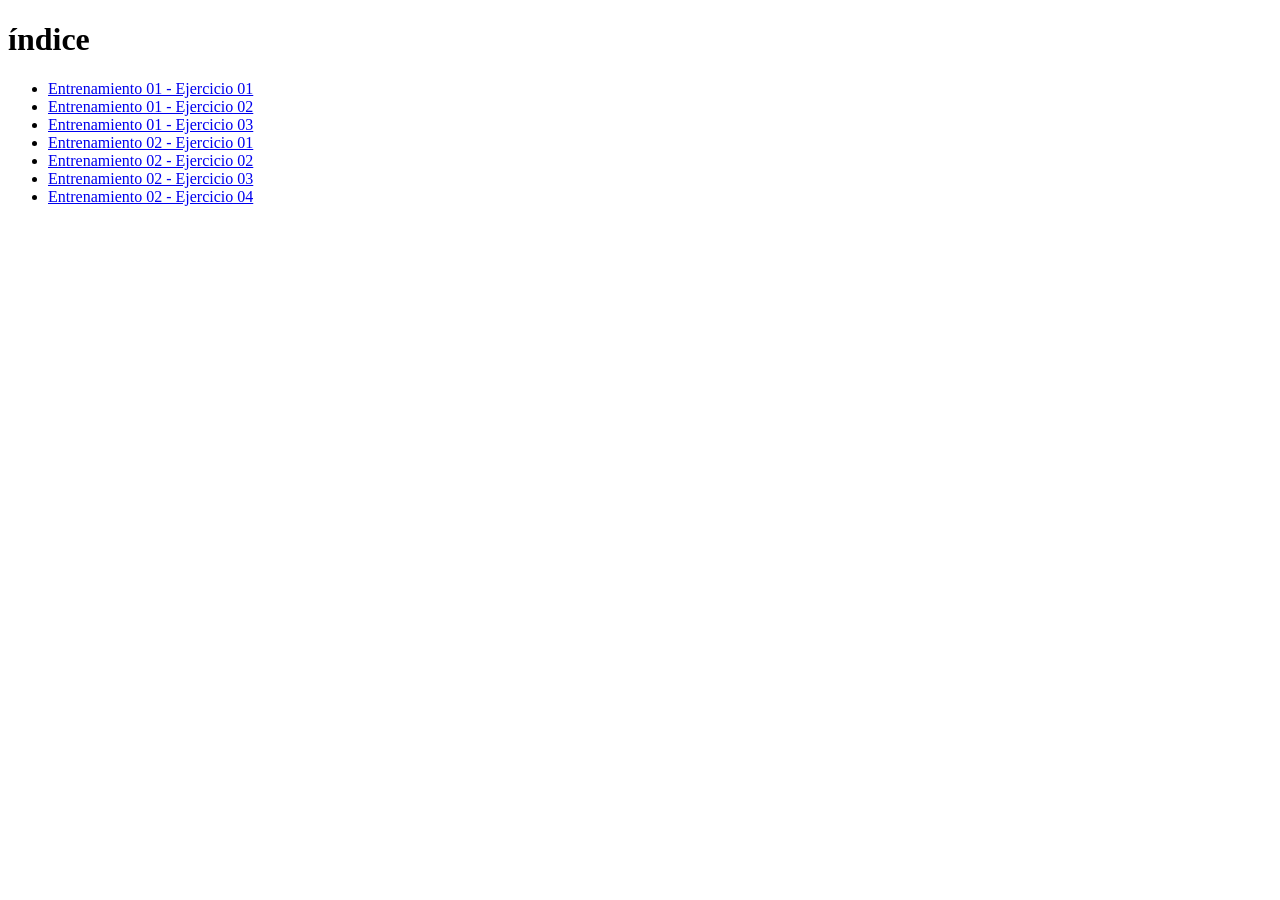
<file: index.html>
<!DOCTYPE html>
<html lang="es">
    <head>
        <meta charset="UTF-8">
        <title>índice</title>
    </head>
    <body>
        <header>
            <h1>índice</h1>
        </header>
         <main>
        <ul>
            <li>
                <a href="entrenamiento_01/ejercicio_01/index.html">Entrenamiento 01 - Ejercicio 01</a>
            </li>
            <li> 
                <a href="entrenamiento_01/ejercicio_02/index.html">Entrenamiento 01 - Ejercicio 02</a>
            </li>
            <li> 
                <a href="entrenamiento_01/ejercicio_03/index.html">Entrenamiento 01 - Ejercicio 03</a>
            </li>
             <li>
                <a href="entrenamiento_02/Modelo_01/Index.html">Entrenamiento 02 - Ejercicio 01</a>
            </li>
            <li> 
                <a href="entrenamiento_02/Modelo_02/Index.html">Entrenamiento 02 - Ejercicio 02</a>
            </li>
            <li> 
                <a href="entrenamiento_02/Modelo_03/Index.html">Entrenamiento 02 - Ejercicio 03</a>
            </li>
             <li> 
                <a href="entrenamiento_02/Modelo_04/Index.html">Entrenamiento 02 - Ejercicio 04</a>
            </li>
        </ul>
    </main>
    </body>
</html>
</file>
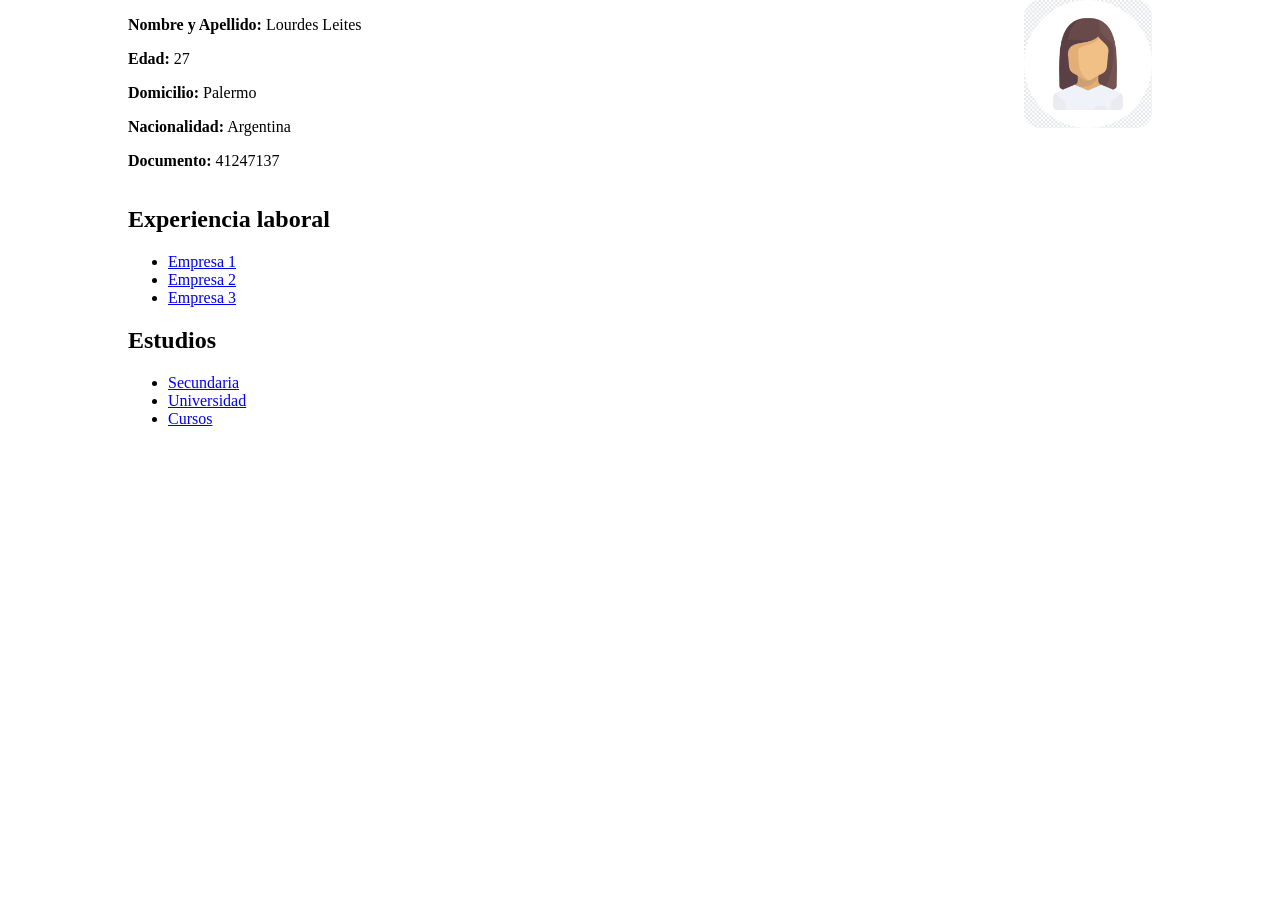
<file: entrenamiento_01/ejercicio_01/index.html>
<!DOCTYPE html>
<html lang="es">
<head>
    <title>CV</title>
     <link rel="stylesheet" href="styles.css">
</head>
<body>
    <div class="container">
        <div class="top">
            <div class="datos">
                <p><strong>Nombre y Apellido:</strong> Lourdes Leites</p>
                <p><strong>Edad:</strong> 27</p>
                <p><strong>Domicilio:</strong> Palermo</p>
                <p><strong>Nacionalidad:</strong> Argentina</p>
                <p><strong>Documento:</strong> 41247137</p>
            </div>

            <img src="foto.png"/>
        </div>

        <div class="seccion">
            <h2>Experiencia laboral</h2>
            <ul>
                <li><a href="empresas/empresa1.html">Empresa 1</a></li>
                <li><a href="empresas/empresa2.html">Empresa 2</a></li>
               <li><a href="empresas/empresa3.html">Empresa 3</a></li>
                
            </ul>
        </div>

        <div class="seccion">
            <h2>Estudios</h2>
            <ul>
                <li>
                    <a href="estudios/secundario.html">Secundaria</a></li>
                        <li><a href="estudios/universitario.html">Universidad</a></li>
                </li>
                <li><a href="estudios/curso.html">Cursos</a></li>
            </ul>
        </div>
    </div>
</body>
</html>
</file>
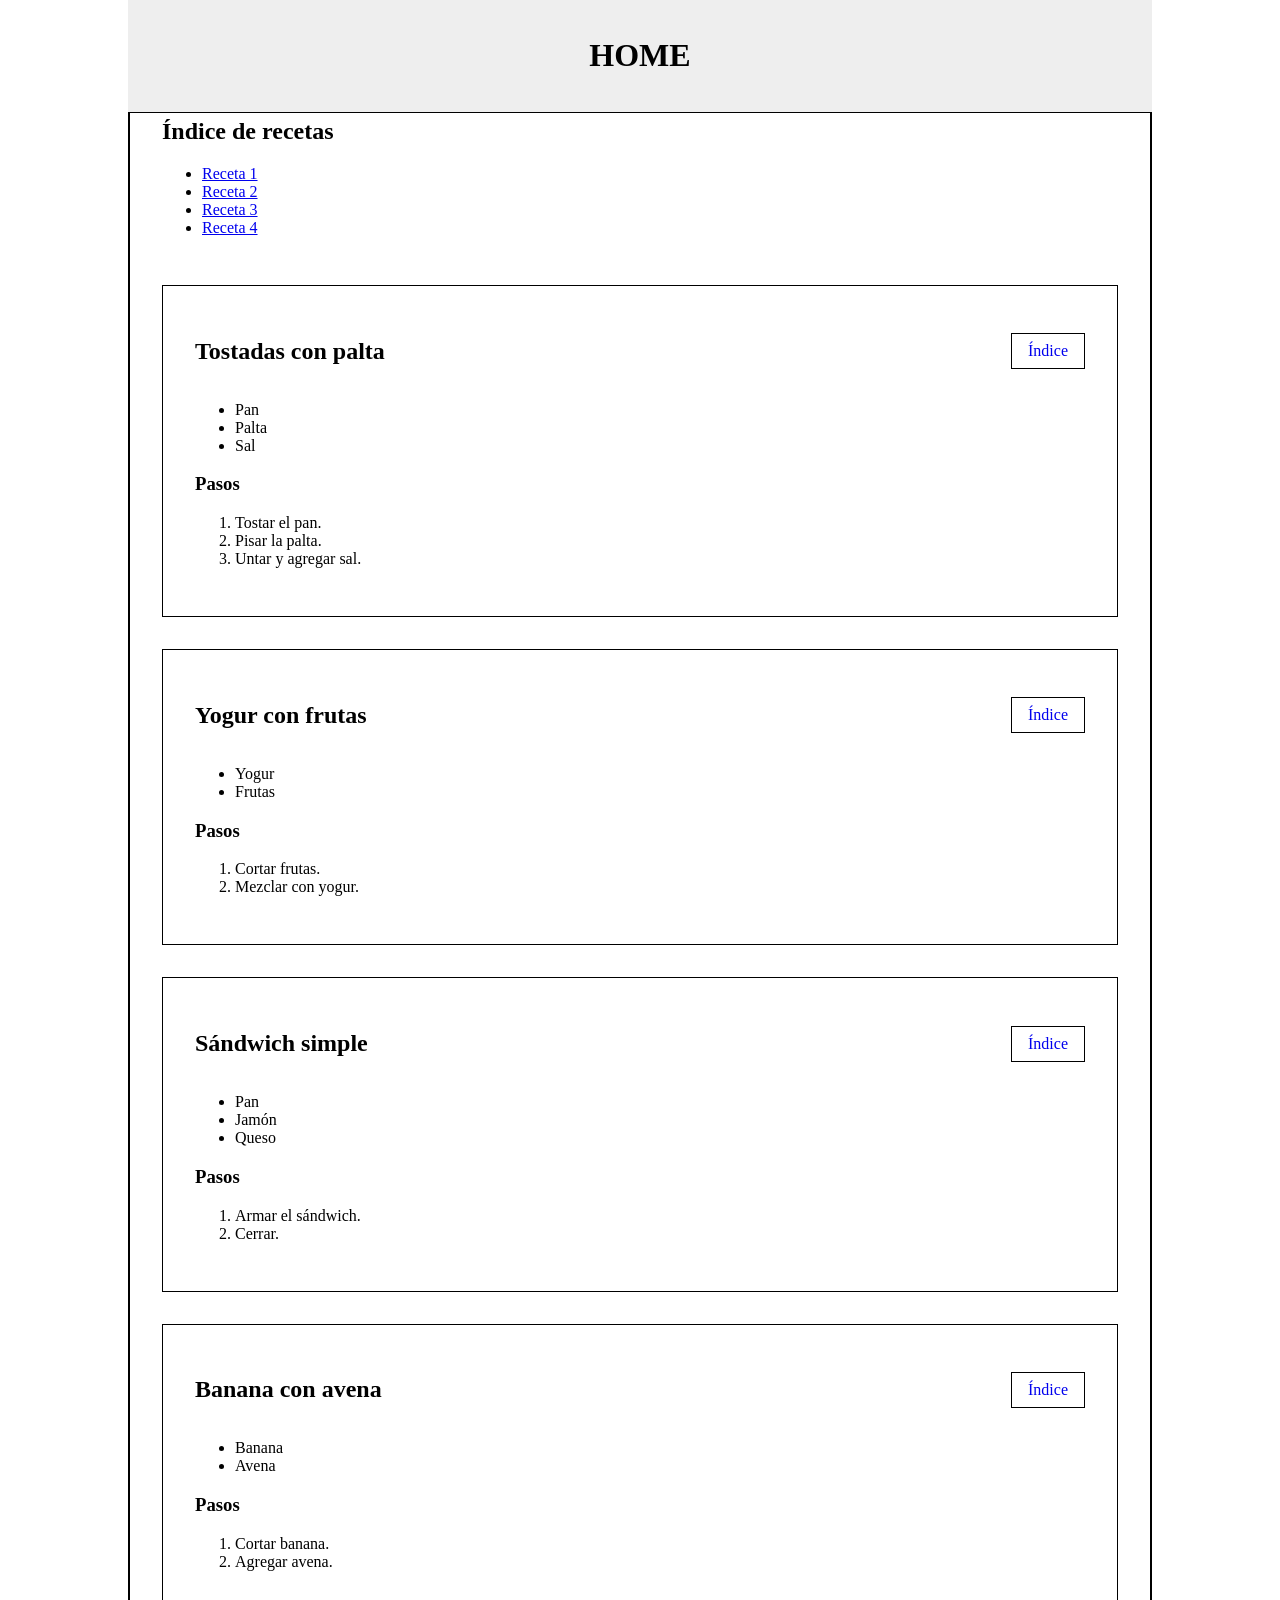
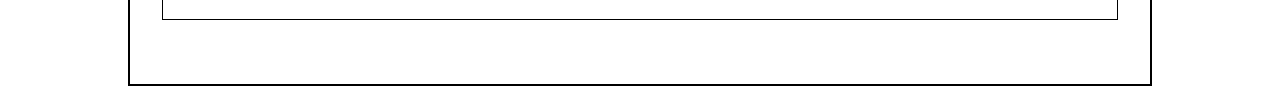
<file: entrenamiento_01/ejercicio_03/index.html>
<!DOCTYPE html>
<html lang="es">
<head>
    <meta charset="UTF-8">
    <title>Recetas</title>
    <link rel="stylesheet" href="styles.css">
</head>
<body>

<div class="container">

    <!-- HEADER -->
    <header id="home">
        <h1>HOME</h1>
    </header>

    <main>

        <!-- INDICE -->
        <section class="indice" id="indice">
            <h2>Índice de recetas</h2>
            <ul>
                <li><a href="#receta1">Receta 1</a></li>
                <li><a href="#receta2">Receta 2</a></li>
                <li><a href="#receta3">Receta 3</a></li>
                <li><a href="#receta4">Receta 4</a></li>
            </ul>
        </section>

        <!-- RECETA 1 -->
        <section id="receta1" class="receta">
            <div class="receta-header">
                <h2>Tostadas con palta</h2>
                <a href="#indice" class="btn">Índice</a>
            </div>

            <ul>
                <li>Pan</li>
                <li>Palta</li>
                <li>Sal</li>
            </ul>

            <h3>Pasos</h3>
            <ol>
                <li>Tostar el pan.</li>
                <li>Pisar la palta.</li>
                <li>Untar y agregar sal.</li>
            </ol>
        </section>

        <!-- RECETA 2 -->
        <section id="receta2" class="receta">
            <div class="receta-header">
                <h2>Yogur con frutas</h2>
                <a href="#indice" class="btn">Índice</a>
            </div>

            <ul>
                <li>Yogur</li>
                <li>Frutas</li>
            </ul>

            <h3>Pasos</h3>
            <ol>
                <li>Cortar frutas.</li>
                <li>Mezclar con yogur.</li>
            </ol>
        </section>

        <!-- RECETA 3 -->
        <section id="receta3" class="receta">
            <div class="receta-header">
                <h2>Sándwich simple</h2>
                <a href="#indice" class="btn">Índice</a>
            </div>

            <ul>
                <li>Pan</li>
                <li>Jamón</li>
                <li>Queso</li>
            </ul>

            <h3>Pasos</h3>
            <ol>
                <li>Armar el sándwich.</li>
                <li>Cerrar.</li>
            </ol>
        </section>

        <!-- RECETA 4 -->
        <section id="receta4" class="receta">
            <div class="receta-header">
                <h2>Banana con avena</h2>
                <a href="#indice" class="btn">Índice</a>
            </div>

            <ul>
                <li>Banana</li>
                <li>Avena</li>
            </ul>

            <h3>Pasos</h3>
            <ol>
                <li>Cortar banana.</li>
                <li>Agregar avena.</li>
            </ol>
        </section>

    </main>

</div>

</body>
</html>
</file>
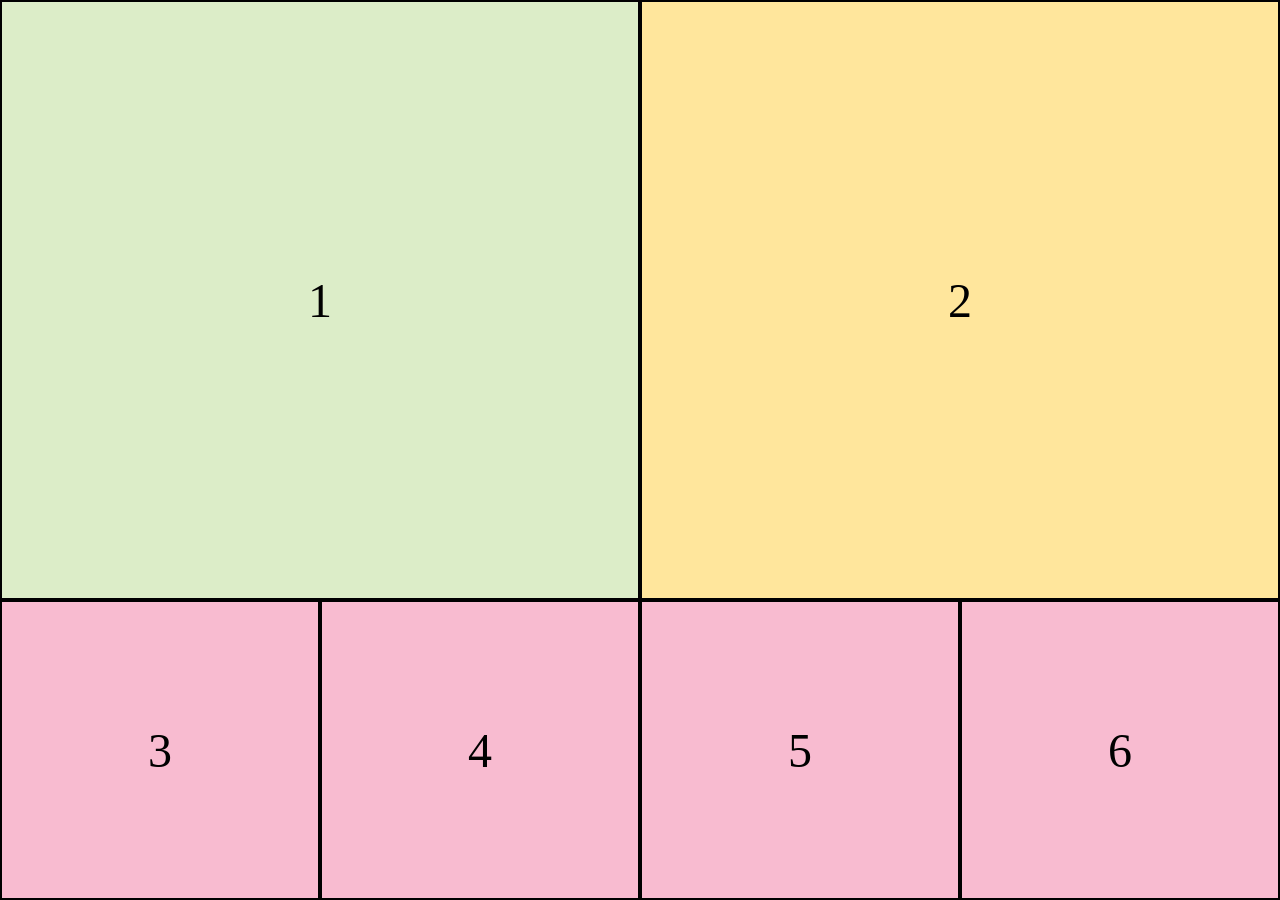
<file: Entrenamiento_02/Modelo_01/Index.html>
<!DOCTYPE html>
<html lang="en">

<head>
    <meta charset="UTF-8">
    <meta name="viewport" content="width=device-width, initial-scale=1.0">
    <title>Modelo_01</title>
    <link rel="stylesheet" href="style.css">
</head>

<body>
    <div class="contenedor">
        <div class="caja item1">1</div>
        <div class="caja item2">2</div>
        <div class="caja item3">3</div>
        <div class="caja item4">4</div>
        <div class="caja item5">5</div>
        <div class="caja item6">6</div>
    </div>
</body>

</html>
</file>
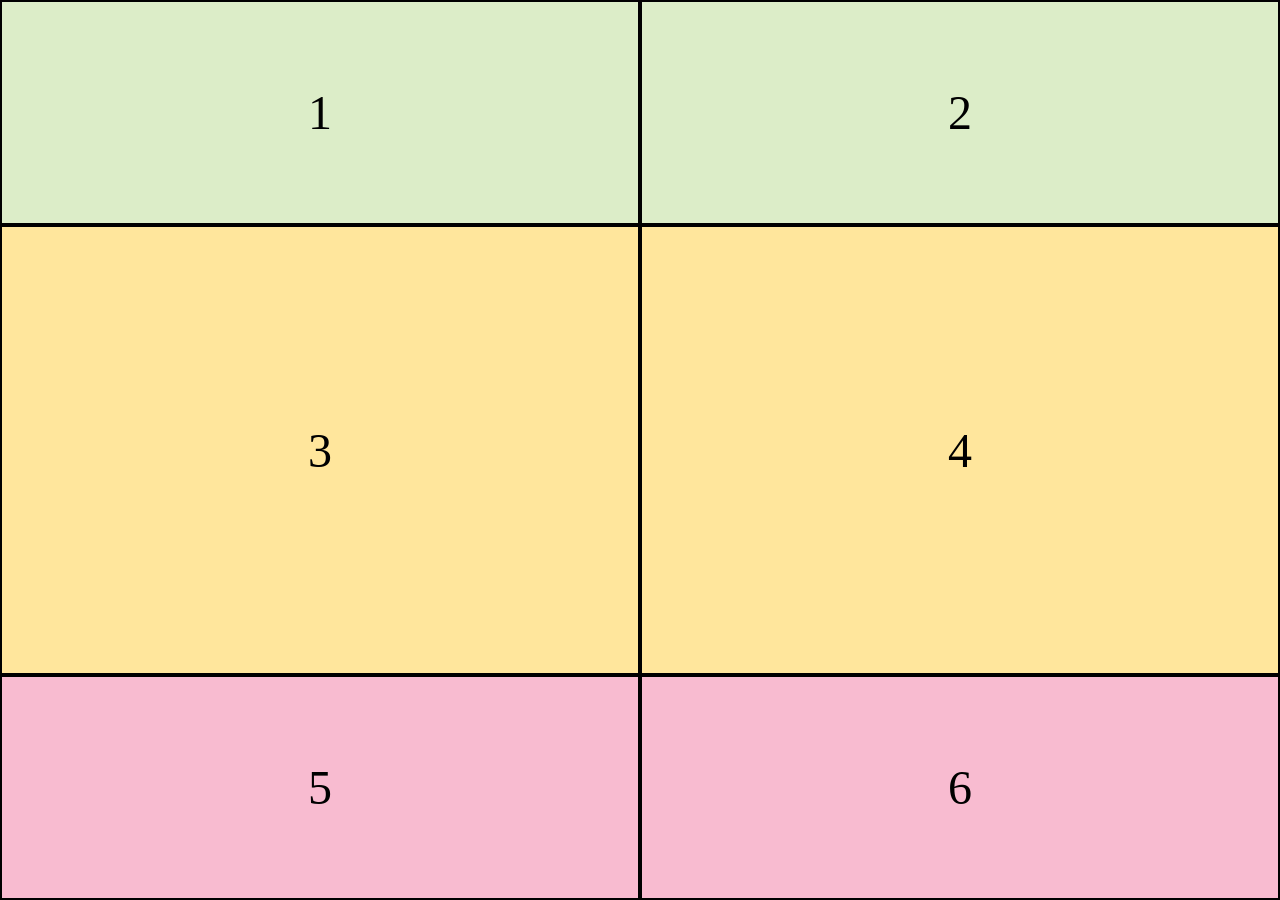
<file: Entrenamiento_02/Modelo_02/Index.html>
<!DOCTYPE html>
<html lang="en">

<head>
    <meta charset="UTF-8">
    <meta name="viewport" content="width=device-width, initial-scale=1.0">
    <title>Modelo_02</title>
    <link rel="stylesheet" href="style.css">
</head>

<body>
    <div class="contenedor">
        <div class="caja item1">1</div>
        <div class="caja item2">2</div>
        <div class="caja item3">3</div>
        <div class="caja item4">4</div>
        <div class="caja item5">5</div>
        <div class="caja item6">6</div>
    </div>
</body>

</html>
</file>
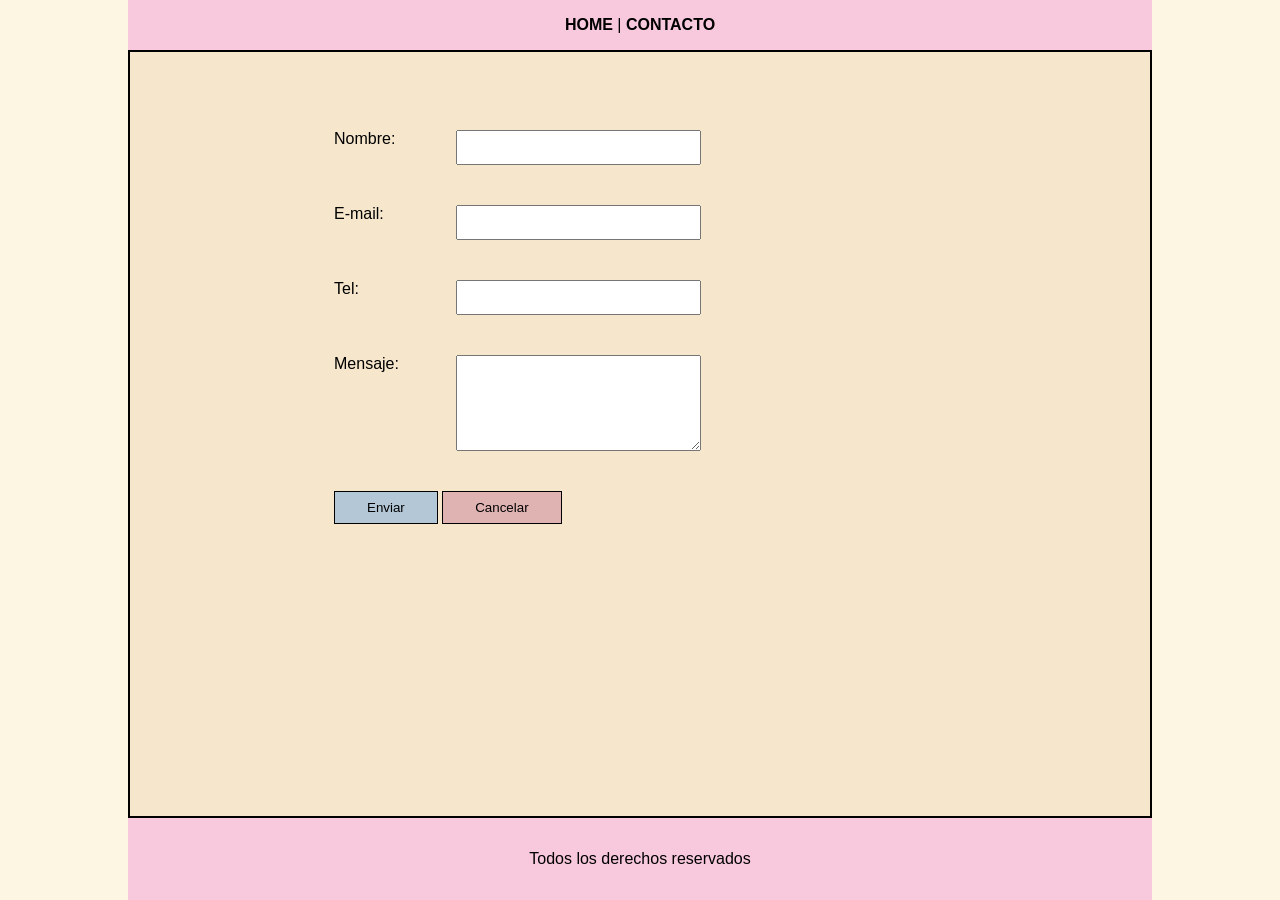
<file: entrenamiento_01/ejercicio_02/contacto.html>
<!DOCTYPE html>
<html lang="es">
<head>
    <meta charset="UTF-8">
    <title>Formulario</title>
    <link rel="stylesheet" href="styles.css">
</head>
<body>

<div class="container">

    <!-- HEADER -->
    <header>
        <nav>
            <a href="index.html">HOME</a> | 
            <a href="contacto.html">CONTACTO</a>
        </nav>
    </header>

    <!-- MAIN -->
    <main>

        <form class="formulario">

            <div class="fila">
                <label>Nombre:</label>
                <input type="text">
            </div>

            <div class="fila">
                <label>E-mail:</label>
                <input type="email">
            </div>

            <div class="fila">
                <label>Tel:</label>
                <input type="text">
            </div>

            <div class="fila">
                <label>Mensaje:</label>
                <textarea></textarea>
            </div>

            <div class="botones">
                <button type="submit" class="enviar">Enviar</button>
                <button type="reset" class="cancelar">Cancelar</button>
            </div>

        </form>

    </main>

    <!-- FOOTER -->
    <footer>
        <p>Todos los derechos reservados</p>
    </footer>

</div>

</body>
</html>
</file>
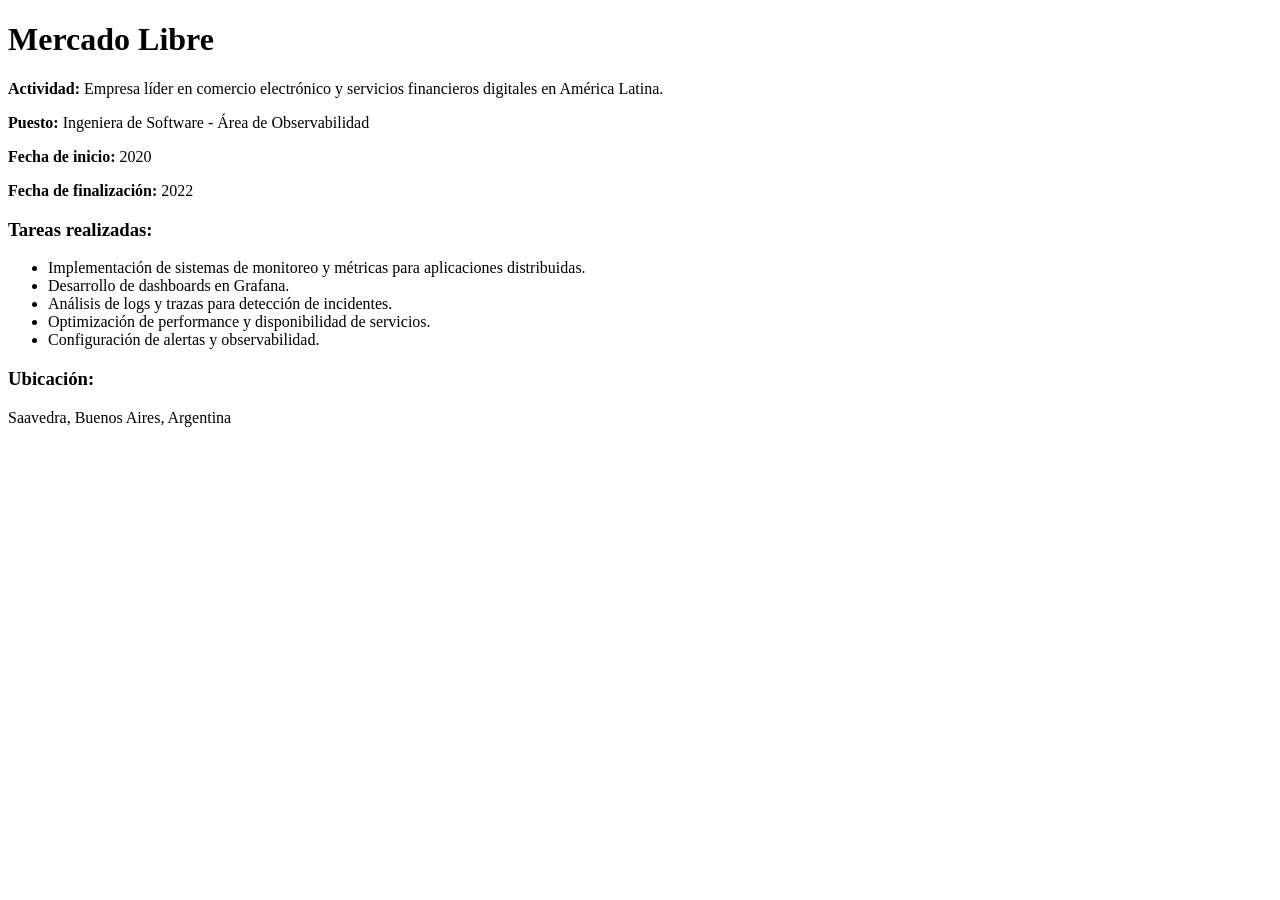
<file: entrenamiento_01/ejercicio_01/empresas/empresa1.html>
<!DOCTYPE html>
<html lang="es">
<head>
    <meta charset="UTF-8">
    <title>Empresa 1 - Mercado Libre</title>
</head>
<body>

    <header>
        <h1>Mercado Libre</h1>
    </header>

    <main>
        <p><strong>Actividad:</strong> Empresa líder en comercio electrónico y servicios financieros digitales en América Latina.</p>

        <p><strong>Puesto:</strong> Ingeniera de Software - Área de Observabilidad</p>

        <p><strong>Fecha de inicio:</strong> 2020</p>
        <p><strong>Fecha de finalización:</strong> 2022</p>

        <h3>Tareas realizadas:</h3>
        <ul>
            <li>Implementación de sistemas de monitoreo y métricas para aplicaciones distribuidas.</li>
            <li>Desarrollo de dashboards en Grafana.</li>
            <li>Análisis de logs y trazas para detección de incidentes.</li>
            <li>Optimización de performance y disponibilidad de servicios.</li>
            <li>Configuración de alertas y observabilidad.</li>
        </ul>

        <h3>Ubicación:</h3>
        <p>Saavedra, Buenos Aires, Argentina</p>

        <iframe 
            src="https://www.google.com/maps?q=Saavedra,+Buenos+Aires,+Argentina&output=embed"
            width="400" 
            height="300" 
            style="border:0;">
        </iframe>

    </main>

</body>
</html>
</file>
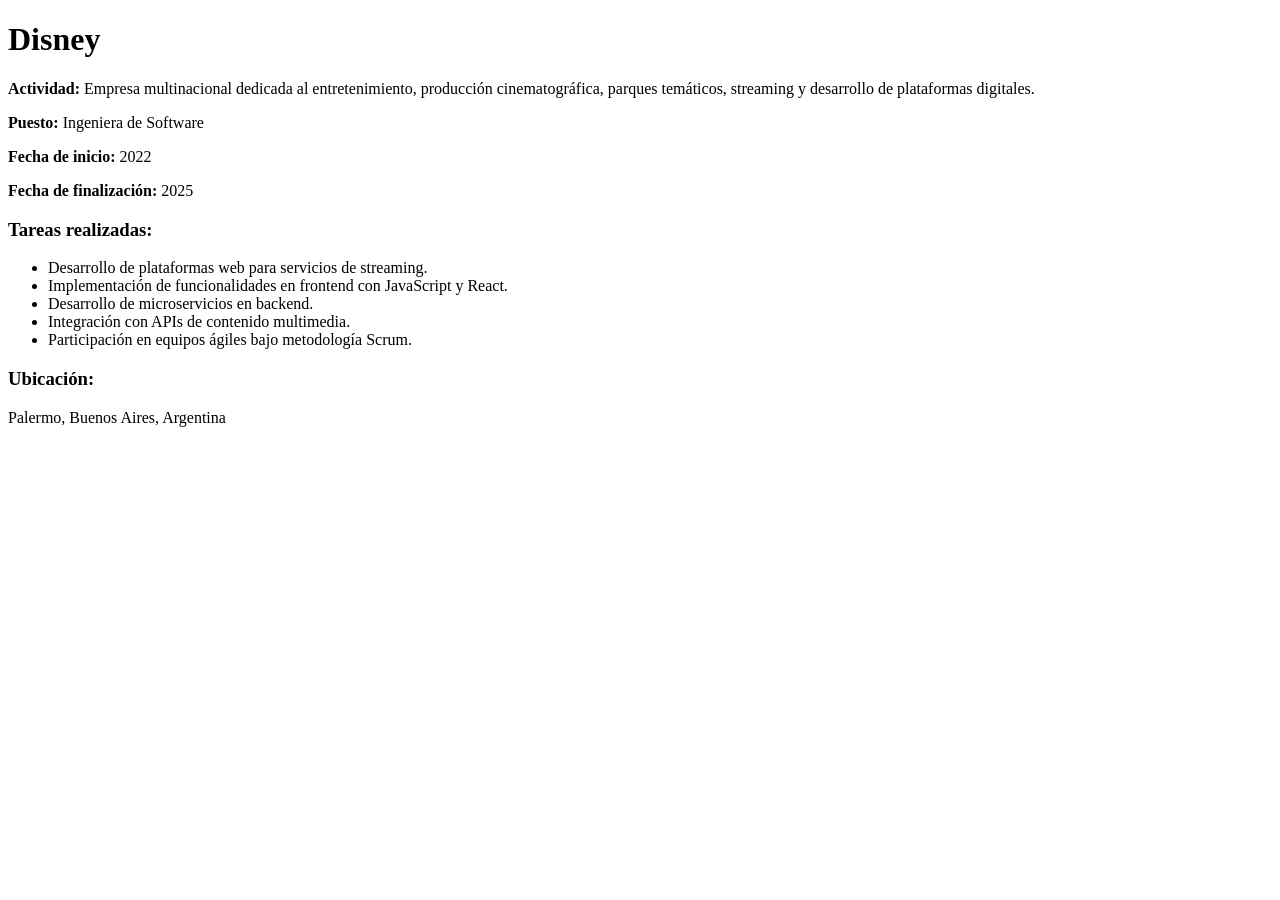
<file: entrenamiento_01/ejercicio_01/empresas/empresa2.html>
<!DOCTYPE html>
<html lang="es">
<head>
    <meta charset="UTF-8">
    <title>Empresa 2 - Disney</title>
</head>
<body>

    <header>
        <h1>Disney</h1>
    </header>

    <main>
        <p><strong>Actividad:</strong> Empresa multinacional dedicada al entretenimiento, producción cinematográfica, parques temáticos, streaming y desarrollo de plataformas digitales.</p>

        <p><strong>Puesto:</strong> Ingeniera de Software</p>

        <p><strong>Fecha de inicio:</strong> 2022</p>
        <p><strong>Fecha de finalización:</strong> 2025</p>

        <h3>Tareas realizadas:</h3>
        <ul>
            <li>Desarrollo de plataformas web para servicios de streaming.</li>
            <li>Implementación de funcionalidades en frontend con JavaScript y React.</li>
            <li>Desarrollo de microservicios en backend.</li>
            <li>Integración con APIs de contenido multimedia.</li>
            <li>Participación en equipos ágiles bajo metodología Scrum.</li>
        </ul>

        <h3>Ubicación:</h3>
        <p>Palermo, Buenos Aires, Argentina</p>

        <iframe 
            src="https://www.google.com/maps?q=Palermo,+Buenos+Aires,+Argentina&output=embed"
            width="400" 
            height="300" 
            style="border:0;">
        </iframe>

    </main>

</body>
</html>
</file>
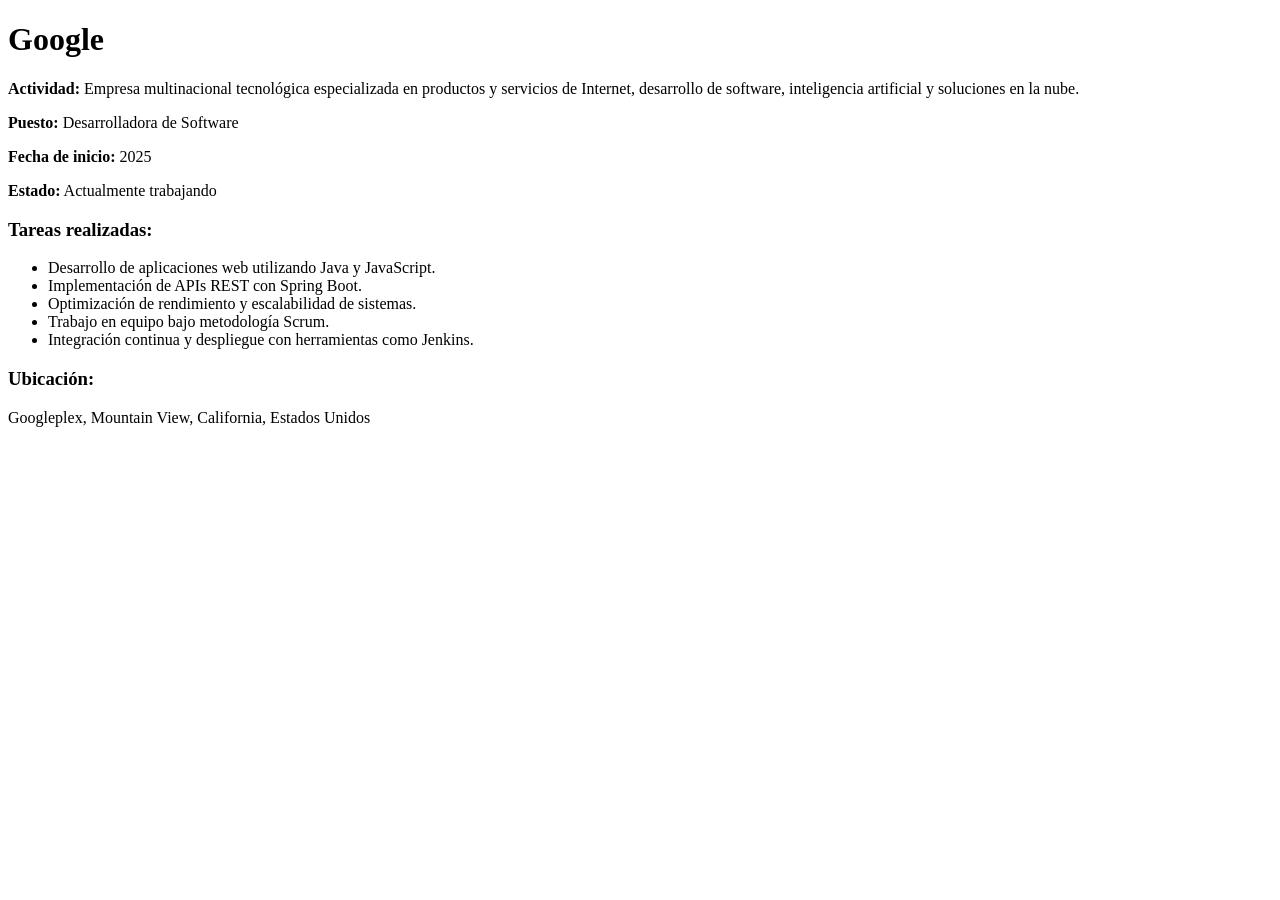
<file: entrenamiento_01/ejercicio_01/empresas/empresa3.html>
<!DOCTYPE html>
<html lang="es">
<head>
    <meta charset="UTF-8">
    <title>Empresa 3 - Google</title>
</head>
<body>

    <header>
        <h1>Google</h1>
    </header>

    <main>
        <p><strong>Actividad:</strong> Empresa multinacional tecnológica especializada en productos y servicios de Internet, desarrollo de software, inteligencia artificial y soluciones en la nube.</p>
        <p><strong>Puesto:</strong> Desarrolladora de Software</p>
        <p><strong>Fecha de inicio:</strong> 2025</p>
        <p><strong>Estado:</strong> Actualmente trabajando</p>

        <h3>Tareas realizadas:</h3>
        <ul>
            <li>Desarrollo de aplicaciones web utilizando Java y JavaScript.</li>
            <li>Implementación de APIs REST con Spring Boot.</li>
            <li>Optimización de rendimiento y escalabilidad de sistemas.</li>
            <li>Trabajo en equipo bajo metodología Scrum.</li>
            <li>Integración continua y despliegue con herramientas como Jenkins.</li>
        </ul>

        <h3>Ubicación:</h3>
        <p>Googleplex, Mountain View, California, Estados Unidos</p>

        <iframe 
            src="https://www.google.com/maps?q=Googleplex,+Mountain+View,+California&output=embed"
            width="400" 
            height="300" 
            style="border:0;">
        </iframe>

    </main>

</body>
</html>
</file>
<file: entrenamiento_01/ejercicio_01/styles.css>
html, body {
    height: 100%;
    margin: 0;
}

.container {
    width: 80%;
    margin: 0 auto;
    min-height: 100vh; 
}

.top {
    display: flex;
    justify-content: space-between;
    align-items: flex-start;
}

.top img {
    width: 20%;         
    max-width: 8rem;     
    border-radius: 1rem; 
}
</file>
<file: entrenamiento_01/ejercicio_03/styles.css>
* {
    box-sizing: border-box;
}

html, body {
    margin: 0;
    height: 100%;
}

.container {
    width: 80%;
    margin: 0 auto;
    min-height: 100vh;
    border: 0.15rem solid black;
}

/* HEADER FIJO */
header {
    position: fixed;
    top: 0;
    width: 80%;
    left: 50%;
    transform: translateX(-50%);
    text-align: center;
    padding: 1rem;
    border-bottom: 0.1rem solid black;
    background-color: #eee;
}

/* MAIN */
main {
    margin-top: 4rem;
    padding: 2rem;
}

/* INDICE */
.indice {
    margin-bottom: 3rem;
}

/* RECETAS (rectángulos) */
.receta {
    border: 0.1rem solid black;
    padding: 2rem;
    margin-bottom: 2rem;
}

/* HEADER DE CADA RECETA */
.receta-header {
    display: flex;
    justify-content: space-between;
    align-items: center;
}

/* BOTÓN */
.btn {
    text-decoration: none;
    border: 0.1rem solid black;
    padding: 0.5rem 1rem;
}

/* EVITA QUE HEADER TAPE */
section {
    scroll-margin-top: 5rem;
}
</file>
<file: Entrenamiento_02/Modelo_01/style.css>
:root {
    --amarillo: #ffe69c;
    --azul: #90b9ff;
    --verde: #dcedc8;
    --rosa: #f8bbd0;
}
*{
    padding: 0%;
    margin: 0%;
}
.contenedor{
    display: grid;
   width: 100vw;
  height: 100vh;
  

  grid-template-columns: 1f 1f;
  grid-template-rows: 1f 1f 1f 1f;

  grid-template-areas:
  "uno uno"
  "dos dos"
  "tres cuatro"
  "cinco seis";
}
.caja{
    font-size: 3em;
    text-align: center;
    align-content: center;
    border: 2px black solid;
}
.item1 { grid-area: uno; background-color:var(--verde) }
.item2 { grid-area: dos; background-color:var(--amarillo); margin-top: 0.5em; }
.item3 { grid-area: tres; background-color: var(--rosa); }
.item4 { grid-area: cuatro; background-color: var(--rosa); }
.item5 { grid-area: cinco; background-color: var(--azul); }
.item6 { grid-area: seis; background-color:var(--azul); }

/* Dentro de este media empiezas los cambios en PC */
@media (min-width: 768px) {
  .contenedor {
    /* Cambiamos a 4 columnas y 2 filas */
    grid-template-columns: 1fr 1fr 1fr 1fr;
    /* La fila de arriba parece ocupar el doble de alto que la de abajo en el modelo 1 */
    grid-template-rows: 2fr 1fr; 
    
    /* Redibujamos la estructura para PC */
    grid-template-areas: 
      "uno uno dos dos"
      "tres cuatro cinco seis";
  }

  .item2{
    margin-top: 0em; 
    /* Ocula el espacio que hay en la version celu */
  }
  .item3 , .item4 ,  .item5 , .item6{
    background-color: var(--rosa); 
  }
}
</file>
<file: Entrenamiento_02/Modelo_02/style.css>
:root {
  --amarillo: #ffe69c;
  --azul: #90b9ff;
  --verde: #dcedc8;
  --rosa: #f8bbd0;
}

* {
  padding: 0%;
  margin: 0%;
}

.contenedor {
  display: grid;
  width: 100vw;
  height: 100vh;

  grid-template-columns: 1f 1f;
  grid-template-rows: 1f 1f;

  grid-template-areas:
    "seis seis"
    "cinco cinco"
    "tres cuatro"
    "dos dos"
    "uno uno";
}

.caja {
  font-size: 3em;
  text-align: center;
  align-content: center;
  border: 2px black solid;
}

.item1 {
  grid-area: uno;
  background-color: var(--verde)
}

.item2 {
  grid-area: dos;
  background-color: var(--verde);
}

.item3 {
  grid-area: tres;
  background-color: var(--amarillo);
}

.item4 {
  grid-area: cuatro;
  background-color: var(--amarillo);
}

.item5 {
  grid-area: cinco;
  background-color: var(--azul);
}

.item6 {
  grid-area: seis;
  background-color: var(--rosa);
}

/* Dentro de este media empiezas los cambios en PC */
@media (min-width: 768px) {
  .contenedor {
    /* Cambiamos a 4 columnas y 2 filas */
    grid-template-columns: 1fr 1fr;
    /* La fila de arriba parece ocupar el doble de alto que la de abajo en el modelo 1 */
    grid-template-rows: 1fr 2fr 1fr;

    /* Redibujamos la estructura para PC */
    grid-template-areas:
      "uno dos"
      "tres cuatro"
      "cinco seis";
  }
.item1, .item2{
  background-color: var(--verde);
}
  .item3,
  .item4{
    background-color: var(--amarillo);
  }
  .item5{
    background-color: var(--rosa);
  }
  .item6 {
    background-color: var(--rosa);
  }
}
</file>
<file: entrenamiento_01/ejercicio_02/styles.css>
* {
    box-sizing: border-box;
}

/* BASE */
html, body {
    height: 100%;
    margin: 0;
    font-family: Arial, sans-serif;
}


body {
    background-color: #fdf6e3;
}


.container {
    width: 80%;
    margin: 0 auto;
    min-height: 100vh;
    background-color: #f5e6cc; 
    border: 0.15rem solid black;

    display: flex;
    flex-direction: column;
}


header {
    position: fixed;
    top: 0;
    width: 80%;
    left: 50%;
    transform: translateX(-50%);
    z-index: 10;

    background-color: #f8c8dc; 
    border-bottom: 0.15rem solid black;
    text-align: center;
    padding: 1rem;
}


nav {
    text-align: center;
}

nav a {
    text-decoration: none;
    color: black;
    font-weight: bold;
}


main {
    flex: 1;
    overflow-y: auto;

    margin-top: 4rem;
    margin-bottom: 4rem;

    padding: 2rem 0;
}

.receta {
    width: 80%;
    margin: 0 auto 2rem auto;
    border: 0.15rem solid black;
    border-radius: 2rem;
    padding: 2rem;
    background-color: #fffaf0;
}

.receta h2 {
    text-align: center;
    margin-bottom: 1rem;
}

.receta img {
    display: block;
    width: 70%;
    max-width: 8rem; 
    margin: auto;
    background-color: #f0e0d6;
}


h3 {
    margin-left: 2rem;
}

ol {
    margin-left: 3rem;
}


footer {
    position: fixed;
    bottom: 0;
    width: 80%;
    left: 50%;
    transform: translateX(-50%);
    z-index: 10;

    background-color: #f8c8dc;
    border-top: 0.15rem solid black;
    text-align: center;
    padding: 1rem;
}


.formulario {
    width: 60%;
    margin: 2rem auto;
    display: flex;
    flex-direction: column;
    gap: 1rem;
}

.fila {
    display: flex;
    align-items: flex-start;
    margin-bottom: 1.5rem;
}

/* LABEL FIJO */
.fila label {
    width: 20%;
}

/* INPUTS IGUALES */
.fila input {
    width: 40%;
    padding: 0.5rem;
}

/* TEXTAREA MISMO INICIO Y FIN */
.fila textarea {
    width: 40%;
    height: 6rem;
}

button {
    padding: 0.7rem;
    background-color: #f8c8dc;
    border: none;
}
.enviar {
    background-color: #b3c7d6; /* azul */
    border: 0.1rem solid black;
    padding: 0.5rem 2rem;
}

.cancelar {
    background-color: #e0b3b3; /* rojo/rosado */
    border: 0.1rem solid black;
    padding: 0.5rem 2rem;
}
</file>
